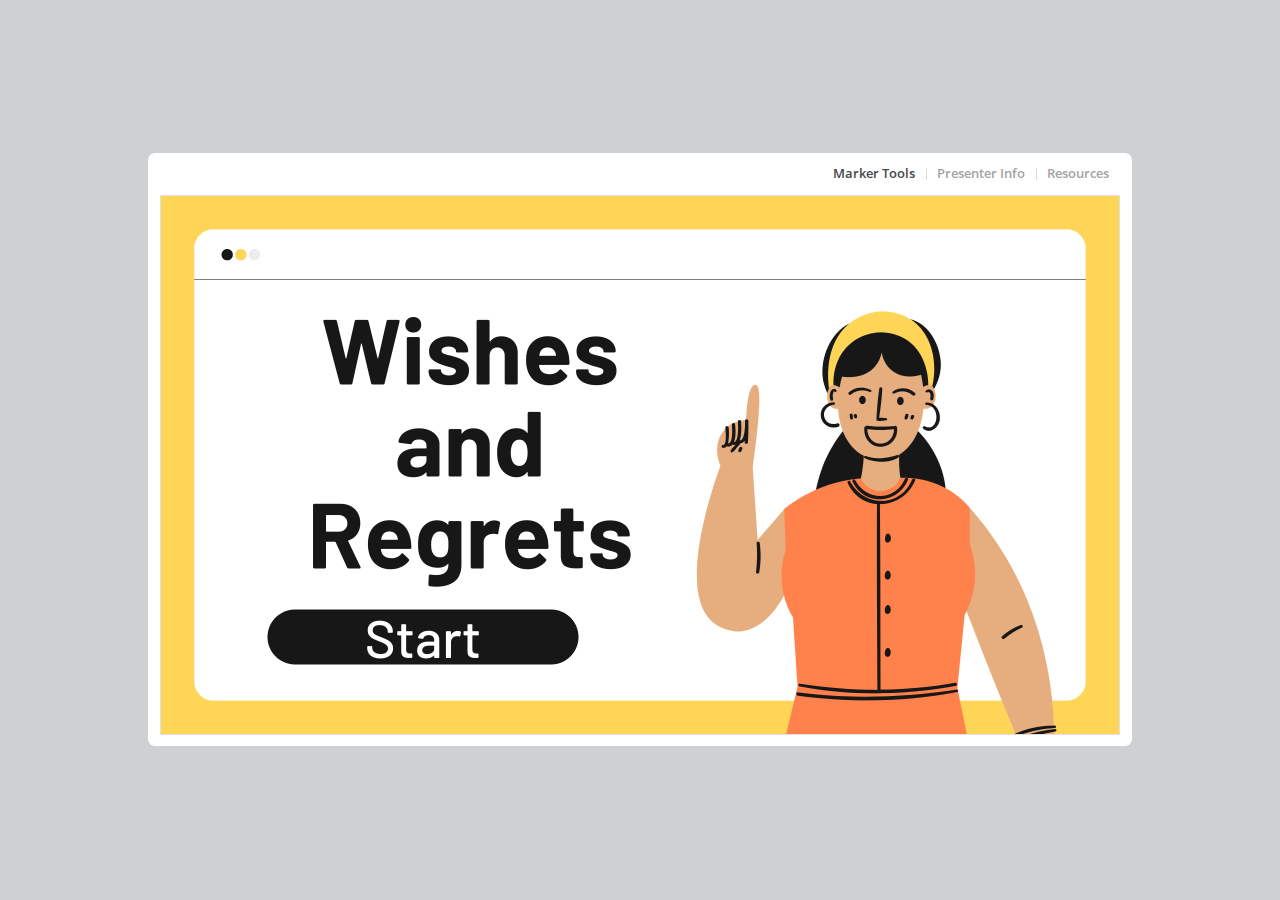
<file: index.html>
<!DOCTYPE html>
<!-- Created with iSpring --><!-- 984 594 --><!--version 10.2.3.9058 --><!--type html --><!--mainFolder ./ -->
<html style=background-color:#ced1d3;>
<head>
    <meta http-equiv="Content-Type" content="text/html;charset=utf-8"/><meta name="viewport" content="width=device-width,initial-scale=1,minimum-scale=1,maximum-scale=1,user-scalable=no"/><meta name="format-detection" content="telephone=no"/><meta name="apple-mobile-web-app-capable" content="yes"/><meta name="apple-mobile-web-app-status-bar-style" content="black"/><meta http-equiv="X-UA-Compatible" content="IE=edge"/><meta name="msapplication-tap-highlight" content="no"/><title>Wish and regrets</title><link rel="apple-touch-icon-precomposed" href="data/apple-touch-icon.png"/><link rel="shortcut icon" type="image/ico" href="data/favicon.ico"/><style>body {background-color:#ced1d3;}#spr0_39359cbb {display:none;}</style>
    
    
    <style>
		#playerView {
			position:absolute;
			-webkit-tap-highlight-color:rgba(0,0,0,0);
			-webkit-user-select:none;
			-moz-user-select:none;
			-webkit-touch-callout:none;
			-webkit-user-drag:none;
		}
		#playerView * {
			position:absolute;
		}
		#preloader {
			width: 50px;
			height: 50px;
			position: absolute;
			top: 0;
			left: 0;
			bottom: 0;
			right: 0;
			margin: auto;
			border-radius: 10px;
			background-color: rgba(0, 0, 0, 0.5);
		}

		#preloader::after {
			content: '';
			position: absolute;
			background: url([data-uri]);
			background-size: cover;
			top: 0;
			left: 0;
			bottom: 0;
			right: 0;
			animation: preloader_spin 1s infinite linear;
			-webkit-animation: preloader_spin 1s infinite linear;
		}

		@keyframes preloader_spin { 0% {transform: rotate(0deg);} 100% {transform: rotate(360deg);} }
		@-webkit-keyframes preloader_spin { 0% {-webkit-transform: rotate(0deg);} 100% {-webkit-transform: rotate(360deg);}}
    </style>
</head>
<body>
	<div id="preloader"></div>
	<script src="data/browsersupport.js?4AF8ADAD"></script>
	<script src="data/player.js?4AF8ADAD"></script>
    <div id="content"></div>
    <div id="spr0_39359cbb"></div>
    <script>
		(function(startup){
			function start(savedPresentationState)
			{
				var presInfo = "eNrlWf1uo8oVfxVEtVIrxb6AwdjpHxVfSdA6xteQzW73rhC2xzENBi5gZ3OjSH2aPlifpOfMADY2ibPt9krtxpvYnvmdjznfwz7xIX/OPxmSpEiGNejIqq53ZEWxOpo8UDtDQesplqgL8oX4zJ/xBYBvw3zFBfGCy8hdRooclue4PslITuIiKMIklmHxgT8f9oUzfsWfKzK8zwEzTzLippnfU0RRVQRApVv+XBLE/hm/QU3CPN+EBfFFoSt1e/5QUAZ/BhThz5/4GP/c4x/4WmQbcsYH/PlnusGnKcBy+hUgPYnKWwZRTugy/fT85fmMoeO8gZZfR6dNdO8E72IfLZ5Ap6+j8Zg78LKpSJ+CmSWOOUdNsPI6eLsPHryuc96mxsto0qLHy+hlAz08gZ410Orr6O2mgT5xyu1iH11G8IvooqG3KrRbG+D8uhHBmDk5/wzrKa4H1Xp0GAVnfIbhwj/TqH/ilxXX50ousgIlbExo09IH6kCzOj3L0jrysDfsDDXN7AiioYi6NVAkyXpmGvOLoAh++SmPwgURu3+j+Xy4OqcuX9Q6gXYC1aP8TqgCcAKhKwgi3ZG7qjxUZUWUBrKiSqpEOqL4/OUMCw495+cvpS2Y9ouSWGA/cknNcpxZLqSfQGnKIl8FKcnLJZfx+8DeHsu3e/a+ZG8PCQM3LaVDKRI1ddDpa4LZkfsDqzPo62LHFCVJU8WhpZu9FktJrZaSTlrqKxCMydeC/582mmYqijK01I7aEw3oFxdmR9MHg45+oUjiYKAO1Vaj9VqN1vtBjDYUTUOWDKOjCxBusqAZnYGhDjsXEICqafVMUzJbjCa3Gk3+QYymyzCNCKqI8wimpwFBZmh6R9TVwUAQ9GFP0lqMprQaTflBjCZIhqpeqL3OUB4qkJ6DHhhNETqirJp6/8KC+c5oMVq/1Wj9H8RoPW0g6bIpdCxR6XdkXRahERi9jjHsCdpAMXS9r7cYTW01mvp/1DKf6OEeEr/v48S+qU/6kIi//JQGd+Q2LFbWekYWC7IwkgXprop1hNeFhB768CawrI2w2I24pVA2TU0uYp6ajHdSEnNuQAd2kPy5FL2MC6H7kCyXPNBpMDh3hf5gIKt9pS/BhGmiZaShNOwPVIXa4wCwaALu4Gs1yYHs2Unh4ncWfsbPSkvstAhPaiF9dy3CIy1mp9Xo/beM0aZPfuQcziXrcJZEiyPF5N/BS/mxgV5WSPndLAXC+qVeRhCFsyw8Uqa/r4zQHcLoJg/knlrr0h8oilxrI3TVWolSfFeSBFXoifi9sgywo3f0Of6ZNO46UfVhjZceLJNeuCZRGOMNcVvpv4PhOWaPLgIx6JK6bKR7V6L6jsU+bGvQQ7X0tV76bV/GEz/bFEUSd+dJXJC46MZJtg7QYH+4oD8g8gCRbEnWtr8M5mSPXJEGunm4XdHKumoaQ+wYyToN4sdRcpd0Z8H8/i5LNvGCsu/hCyCrx5RkYJ/[base64]/0gmIs6XnMkGe0PE+WneI8p+5DWe1UuPFNOT5iin/l1kN2TzEsS+nwoZQ/tSGbHywS+B0URzFdrWMqxMMx2guYtwqucfaYjFKS77muGYbmurY8sX5vamj/SdGvk65rx3vccX7cu7TFY5TLhCvi3ItyM3IVxDDbnkiVdoAYFTV7m5Xiec+1PtLEFBuH1BHJszelB9hrRWPtgX2qe7Yx9/Qboxy7OrME2vKPPKzmWqflrLFzL8+zxJRJq8zkERDgLo7B4hGpfFHCA14lHtmkBpXvqdJ4zqY/mJWn7uW5M24EjTafsRJQS1doswoSLgyyjhzqim4y0T9bUdw0LaJGD4/nuzWTiTD3LRHlo/nC9iZhNwpyLk4LLN2maZJDdXBhTDwWN06+TlgO57+2xD1KotuWyPbK9T/61Q+3gbbKYAxnfyGvsTK+1UZPJcvlmLpOp5VpjD2wwuXI8Z/fQmmRcukqK5JgM/eaPfefCN5ybsVe5kHv3843lUuuPb651a/oO4/ed53igXrXlvjvi9wHYtbnuA/B8zXW3Gmh9rU3fs4MYUwsWTP/W9q6ww2ckQAc9wBzOhW6aYT6RbRBtmCehwOc11yoXtcmkzIVaCx2rGwUZzjVE4Sd/5FxC1tqXKIT1Kw4b1h+lfv8rXJP+1IJ2wUOjAzxHCRShxo+9qTNige6PrY9oV/rWsu3ceCN7jP6uPrWAwLMf0J34xrZvplNwdelA26XBjnqOLBbsn5INtwq2BAvRNiQPNLQhFMKsrEG4gY0/jDdlOJnOtQbGhyDypraB/sNwSLLs8YwlxqZYJRlwzblFmAezCFyCrNEbuJ/u/Q8JBn+xghRbJOsgjLuVhNvxyNFM6pxrcL52SQO9VhEIGlyox7cYPGfA6SHGBsYtM0K40HG5IE2jcF5mcxkWE+hipbCpdgsFDWLBGbmQYWa1AhKteMGZWYCqt4KnmmtNEZcFOclehPgsFCiK06KoDXhlX16N4NejDK/Cu1UEv0U714mFNp+QMpbLZNZc99aZmlRvzOWAS4M8f4Cm3PDuvuUYvT02HIgTw9vngWWwpgeDh/EcfEzmRUUDMjXq/jK6QD9wnO+xOMbAWm/ygsMBLyIFobJDVCyYs2ZDlglEWUSg/9DQACFsjmASRtrN2LjydW+XmaNgE89XjW2IxPYo2Y+JDdh93/OlhJIIeulHSAxMPud4w3mPOff+eOOThU0Q/9Ktvd4KeVZlR51k8wCDPXosqzR6YRsmmxxWUF3IEXr2vNvGzbWgmI49Wxu9lLKMuOpNd+EWLmF0Giv5QUmAsRMj6Ocb+6/[base64]/2RlbzDgCUUbim99iK9ObaqtRmJamp122yiRY0pKPwnpYlOPdmTY67/TKDOwquRkFeBQGrfn85LaxUdcp4T466WB2Vb7fdXlCesqBraVNoN4Y2NmgrMjBQo8YeBBHqP/LcumFBNK2DYr6C0ryk9+19PJvZTOtCA5pKUZcEWdXiStwhU7bMlcvnLVjsipCb1o7m8zgpSP7lBSzK3kHZaI839wp/o1Pru3ABuMBuuFyyDU/TD+TQb7vNclattxuzq2eDq7/PGBmwqrZO8M7erdh7eNujRtY8TzOuriGmXBZCySabk/wYWHkDrjlTGNyqoDMAD2XbC4uIcNbXAGPomBhvJpDXdEYDomv6jIGrHjIcgJmlMESKNkX25v1NUT4cPIC8qcahMp498TXTpBcTPAxMw/es3C5gSCyfwHER3FCaNMaVNoZCcUhGFmHRTje1rPpGggM8m6JH7HHSP//+DwZjt78yPyFp2Pe9lNlW1ZLd1GE4xZIA9mIFbDfu1kTfNPC2c20OwTXnV8fgdk672a+6K9WZ+/1uSSdF0+z6TwUf5NXz878A9XCXAQ==";
				PresentationPlayer.start(presInfo, "content", "playerView", onPlayerInit, savedPresentationState);
				function onPlayerInit(player)
				{
					(function(player){
	(function(player)
{
	function findConnector(win)
	{
		var retries = 0;
		while (!win.ispringPresentationConnector && win.parent && win.parent != win)
		{
			++retries;
			if (retries > 7)
			{
				return null;
			}

			win = win.parent;
		}
		return win.ispringPresentationConnector;
	}

	function getConnector()
	{
		var api = findConnector(window);
		if (!api && window.opener && (typeof(window.opener) != "undefined"))
		{
			api = findConnector(window.opener);
		}
		return api;
	}

	try
	{
		var connector = getConnector();
		if (connector)
		{
			connector.register(player);
		}
	}
	catch (e) {}
})(player);

})(player);

					var preloader = document.getElementById("preloader");
					preloader.parentNode.removeChild(preloader);
				}
			}

			if (startup)
				startup(start);
			else
				start();
		})();
    </script>
</body>
</html>
</file>
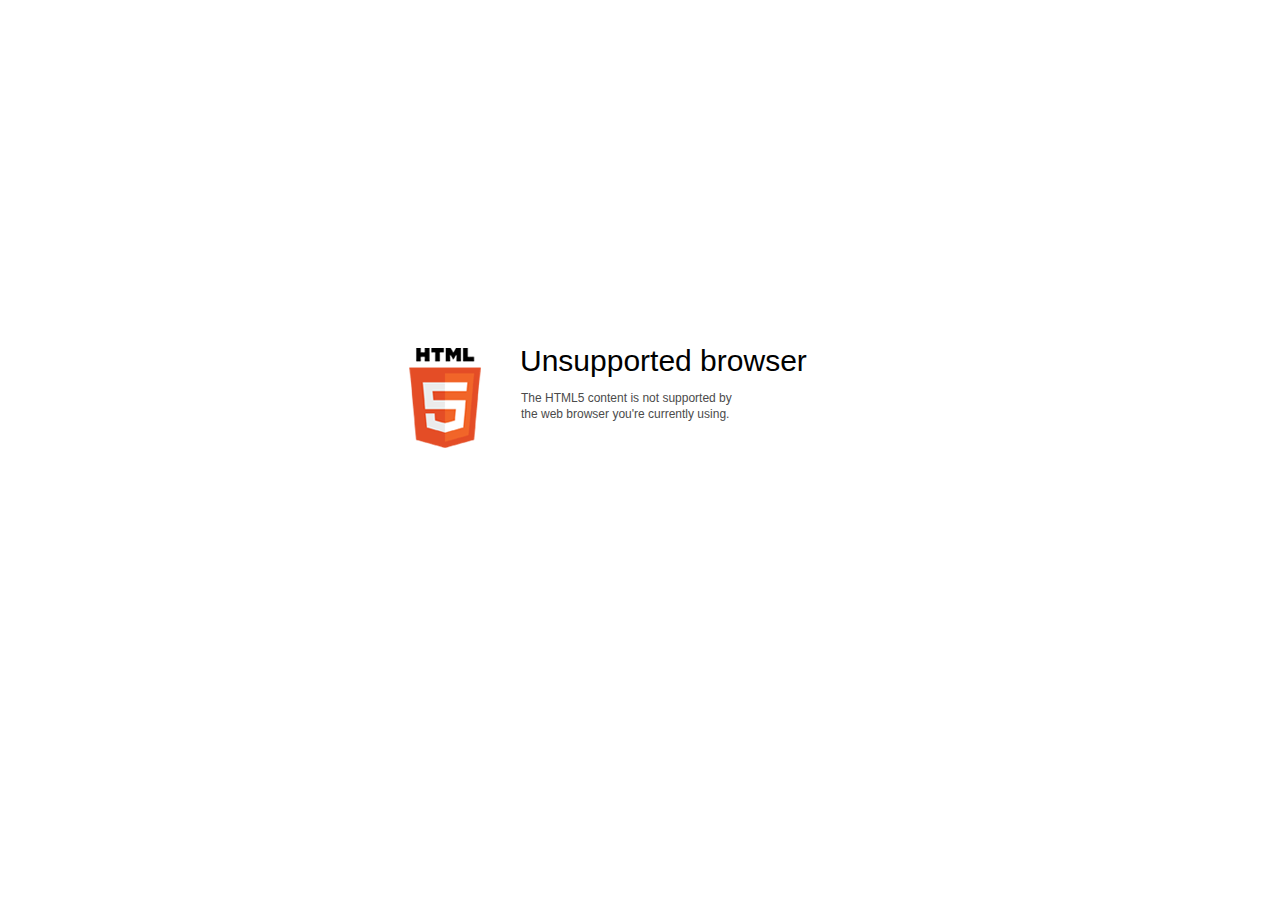
<file: data/html5-unsupported.html>
﻿<html>
<head>
    <meta http-equiv="Content-Type" content="text/html;charset=utf-8"/>
    <meta name="viewport" content="width=device-width,initial-scale=1,maximum-scale=1">
    <meta name="format-detection" content="telephone=no">
    <meta name="apple-mobile-web-app-capable" content="yes">
    <meta name="apple-mobile-web-app-status-bar-style" content="black">
    <meta http-equiv="X-UA-Compatible" content="IE=edge">
    <meta name="msapplication-tap-highlight" content="no" />
    <title>Update your Web browser</title>
    <style>
        body {
            background: #fff;
        }

        .container {
            background: url(html5.png) no-repeat;
            position: absolute;
            width: 405px;
            height: 100px;

            top: 50%;
            margin-top: -102px;
            left: 50%;
            margin-left: -231px;
        }

        .title {
            left: 111px;
            width: 290px;
            height: 20px;
            font-family: Arial;
            font-size: 30px;
            color: #000;
            position: absolute;
            line-height: 28px;
            top: -1px;
        }
        
        .message {
            font-family: Arial;
            font-size: 12px;
            color: #4b4b4b;
            line-height: 16px;
            padding-top: 15px;
            padding-left: 1px;
        }
    </style>
</head>
<body>
<div class="container" id="container">
    <div class="title">Unsupported browser
        <div class="message">The HTML5 content is not supported by<br>the web browser you're currently using.</div>
    </div>
</div>
</div>
</body>
</html>
</file>
